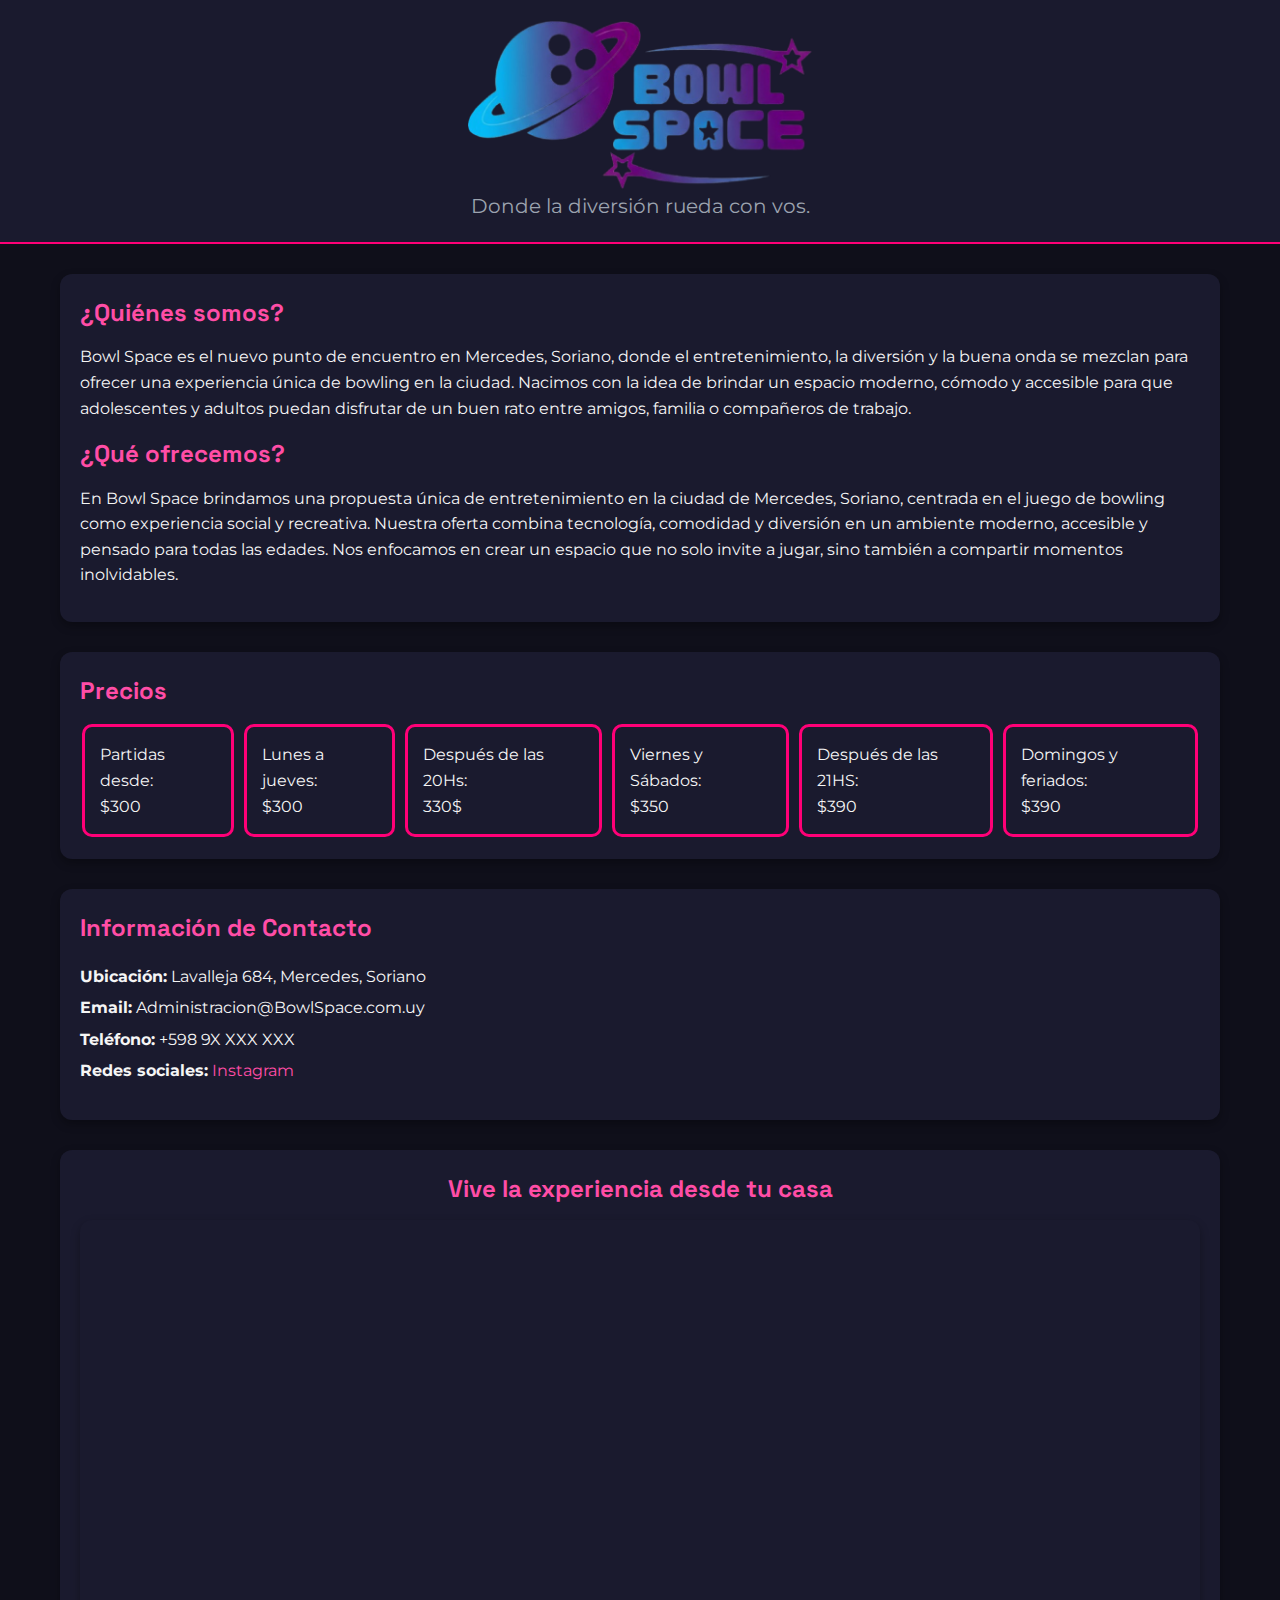
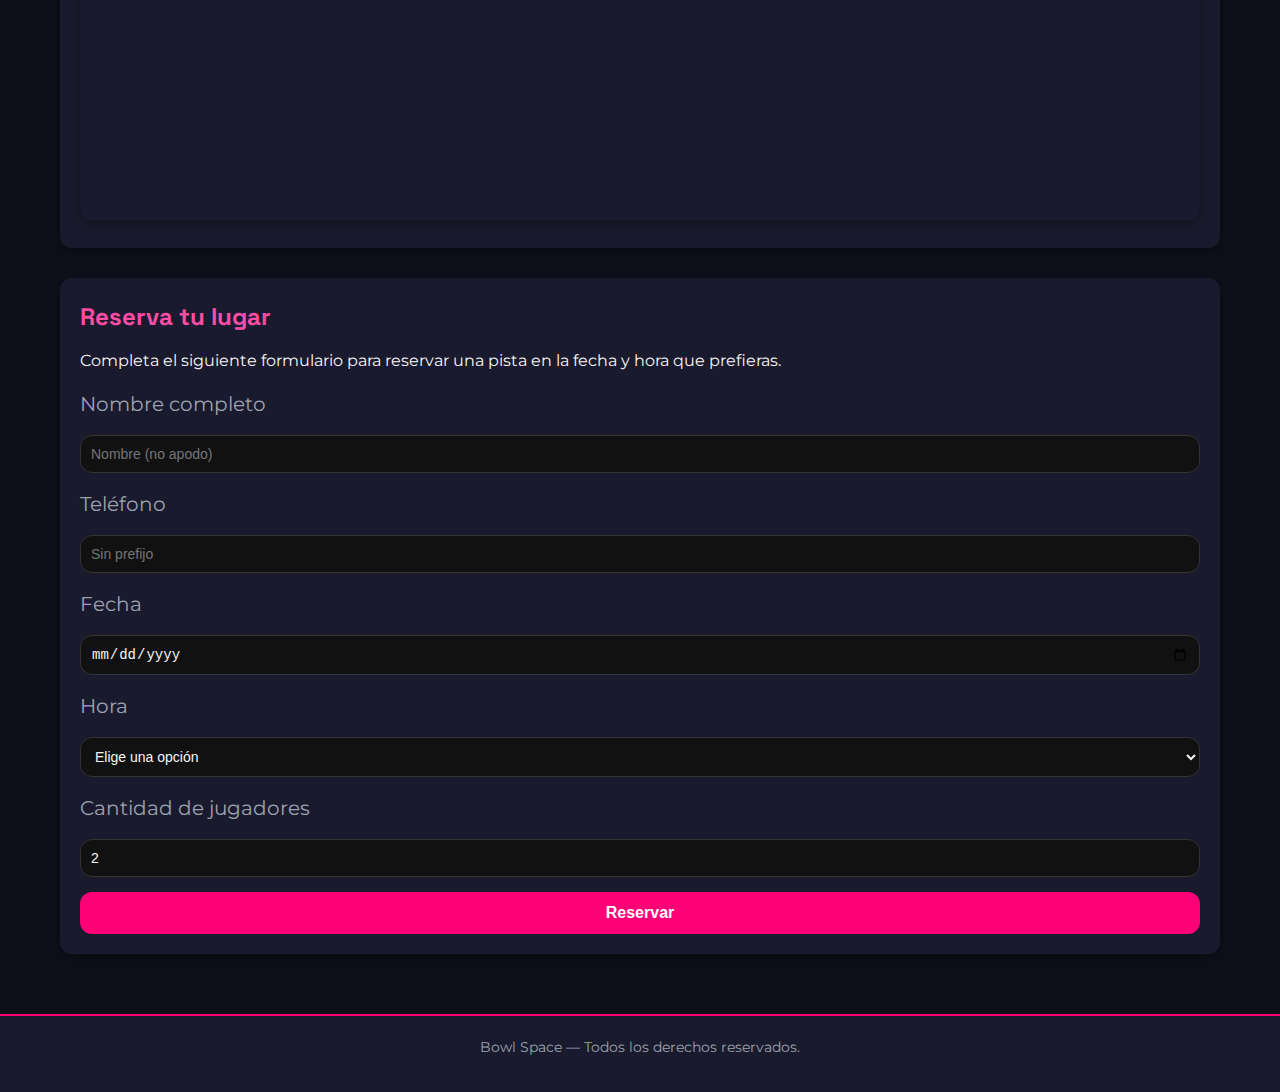
<file: index.html>
<!doctype html>
<html lang="es">
<head>
  <meta charset="utf-8" />
  <meta name="viewport" content="width=device-width, initial-scale=1" />
  <title>Bowl Space</title>
  <link rel="shortcut icon" href="Favicon.png" type="image/x-icon">
  <meta name="description" content="Historia de nuestra empresa de bowling, información de contacto y formulario de reservas." />

  <!-- Google Font -->
  <link href="https://fonts.googleapis.com/css2?family=Montserrat:wght@400;600;800&family=Space+Grotesk:wght@400;600&display=swap" rel="stylesheet">

  <!-- External CSS -->
  <link rel="stylesheet" href="styles.css">
</head>
<body>
<header>
  <div class="brand">
    <img src="Logo.png" alt="Logo Bowl Space" class="logo-img">
    <div class="tag">Donde la diversión rueda con vos.</div>
  </div>
</header>

  <main>
    <section class="about" aria-labelledby="historia">
      <h2 id="Presentacion">¿Quiénes somos?</h2>
      <p>Bowl Space es el nuevo punto de encuentro en Mercedes, Soriano, donde el entretenimiento, la diversión y la buena onda se mezclan para ofrecer una experiencia única de bowling en la ciudad. 
        Nacimos con la idea de brindar un espacio moderno, cómodo y accesible para que adolescentes y adultos puedan disfrutar de un buen rato entre amigos, familia o compañeros de trabajo.</p>
      <h2 id="Presentacion">¿Qué ofrecemos?</h2> 
      <p>En Bowl Space brindamos una propuesta única de entretenimiento en la ciudad de Mercedes, Soriano, centrada en el juego de bowling como experiencia social y recreativa.
        Nuestra oferta combina tecnología, comodidad y diversión en un ambiente moderno, accesible y pensado para todas las edades. Nos enfocamos en crear un espacio que no solo invite a jugar, sino también a compartir momentos inolvidables.</p>
    </section>


    <section class="abou" aria-labelledby="historia">
      <h2 id="Presentacion">Precios</h2>
        <table>
        <tr>
          <td>Partidas desde: <br>$300</td>
          <td>Lunes a jueves: <br>$300 </td>
          <td>Después de las 20Hs: <br>330$</td>
          <td>Viernes y Sábados: <br>$350</td>
          <td>Después de las 21HS: <br>$390</td>
          <td>Domingos y feriados: <br>$390</td>
        </tr>
        </table>
    </section>

<section class="contact" aria-labelledby="contacto">
      <h2 id="contacto">Información de Contacto</h2>
      <ul>
        <li><strong>Ubicación:</strong> Lavalleja 684, Mercedes, Soriano</li>
        <li><strong>Email:</strong> Administracion@BowlSpace.com.uy</li>
        <li><strong>Teléfono:</strong> +598 9X XXX XXX</li>
        <li><strong>Redes sociales:</strong>
          <a href="https://www.instagram.com/bowl_space.uy/">Instagram</a>
        <!-- <a href="#">Facebook</a> ·  · <a href="#">Twitter</a></li> -->
      </ul>
    </section>

    <section id="juego">
      <h2>Vive la experiencia desde tu casa</h2>
      <iframe src="https://scratch.mit.edu/projects/1222929049/embed" allowtransparency="true" width="480px" height="360px" frameborder="0" scrolling="no" allowfullscreen></iframe>
    </section>

    <section class="reservation" aria-labelledby="reserva">
      <h2 id="reserva">Reserva tu lugar</h2>
      <p>Completa el siguiente formulario para reservar una pista en la fecha y hora que prefieras.</p>
      <form id="form-reserva" action="https://formsubmit.co/pedrazo12354@gmail.com" method="POST">
    <!-- Configuración de FormSubmit -->
    <input type="hidden" name="_next" value="https://bowlspace.netlify.app/gracias.html">
    <!-- <input type="hidden" name="_captcha" value="false"> -->
    <input type="hidden" name="_template" value="table">


    <label for="name">Nombre completo</label>
    <input id="name" name="nombre" type="text" placeholder="Nombre (no apodo)" required>


    <label for="phone">Teléfono</label>
    <input id="phone" name="telefono" type="tel" placeholder="Sin prefijo" required>


    <label for="date">Fecha</label>
    <input id="date" name="fecha" type="date" required>
    <script>
      // Establecer la fecha mínima y máxima del input de fecha
      document.addEventListener('DOMContentLoaded', function() {
        var today = new Date();
        var yyyy = today.getFullYear();
        var mm = String(today.getMonth() + 1).padStart(2, '0');
        var dd = String(today.getDate()).padStart(2, '0');
        var minDate = yyyy + '-' + mm + '-' + dd;
        var maxDate = (yyyy + 2) + '-' + mm + '-' + dd;
        var dateInput = document.getElementById('date');
        dateInput.setAttribute('min', minDate);
        dateInput.setAttribute('max', maxDate);
      });
    </script>


    <label for="time">Hora</label>
    <!-- <input id="time" name="hora" type="time" required> -->


    <select name="time" id="time" required>
      <option value="" disabled selected hidden>Elige una opción</option>
      <option value="Reserva De las 13hs a 14hs">13:00 a 14:00</option>
      <option value="Reserva De las 14hs a 15hs">14:00 a 15:00</option>
      <option value="Reserva De las 15hs a 16hs">15:00 a 16:00</option>
      <option value="Reserva De las 16hs a 17hs">16:00 a 17:00</option>
      <option value="Reserva De las 17hs a 18hs">17:00 a 18:00</option>
      <option value="Reserva De las 18hs a 19hs">18:00 a 19:00</option>
      <option value="Reserva De las 19hs a 20hs">19:00 a 20:00</option>
      <option value="Reserva De las 20hs a 21hs">20:00 a 21:00</option>
      <option value="Reserva De las 21hs a 22hs">21:00 a 22:00</option>
      <option value="Reserva De las 22hs a 23hs">22:00 a 23:00</option>
      <option value="Reserva De las 23hs a 24hs">23:00 a 00:00</option>      
    </select>


    <label for="players">Cantidad de jugadores</label>
    <input id="players" name="jugadores" type="number" min="1" max="12" value="2" placeholder="Entre 1 a 12 personas" required>

    
    <button type="submit" class="btn">Reservar</button>
</form>

    </section>
  </main>
  
  <footer>
    <p class="muted">Bowl Space — Todos los derechos reservados.</p>
  </footer>
</body>
</html>
</file>
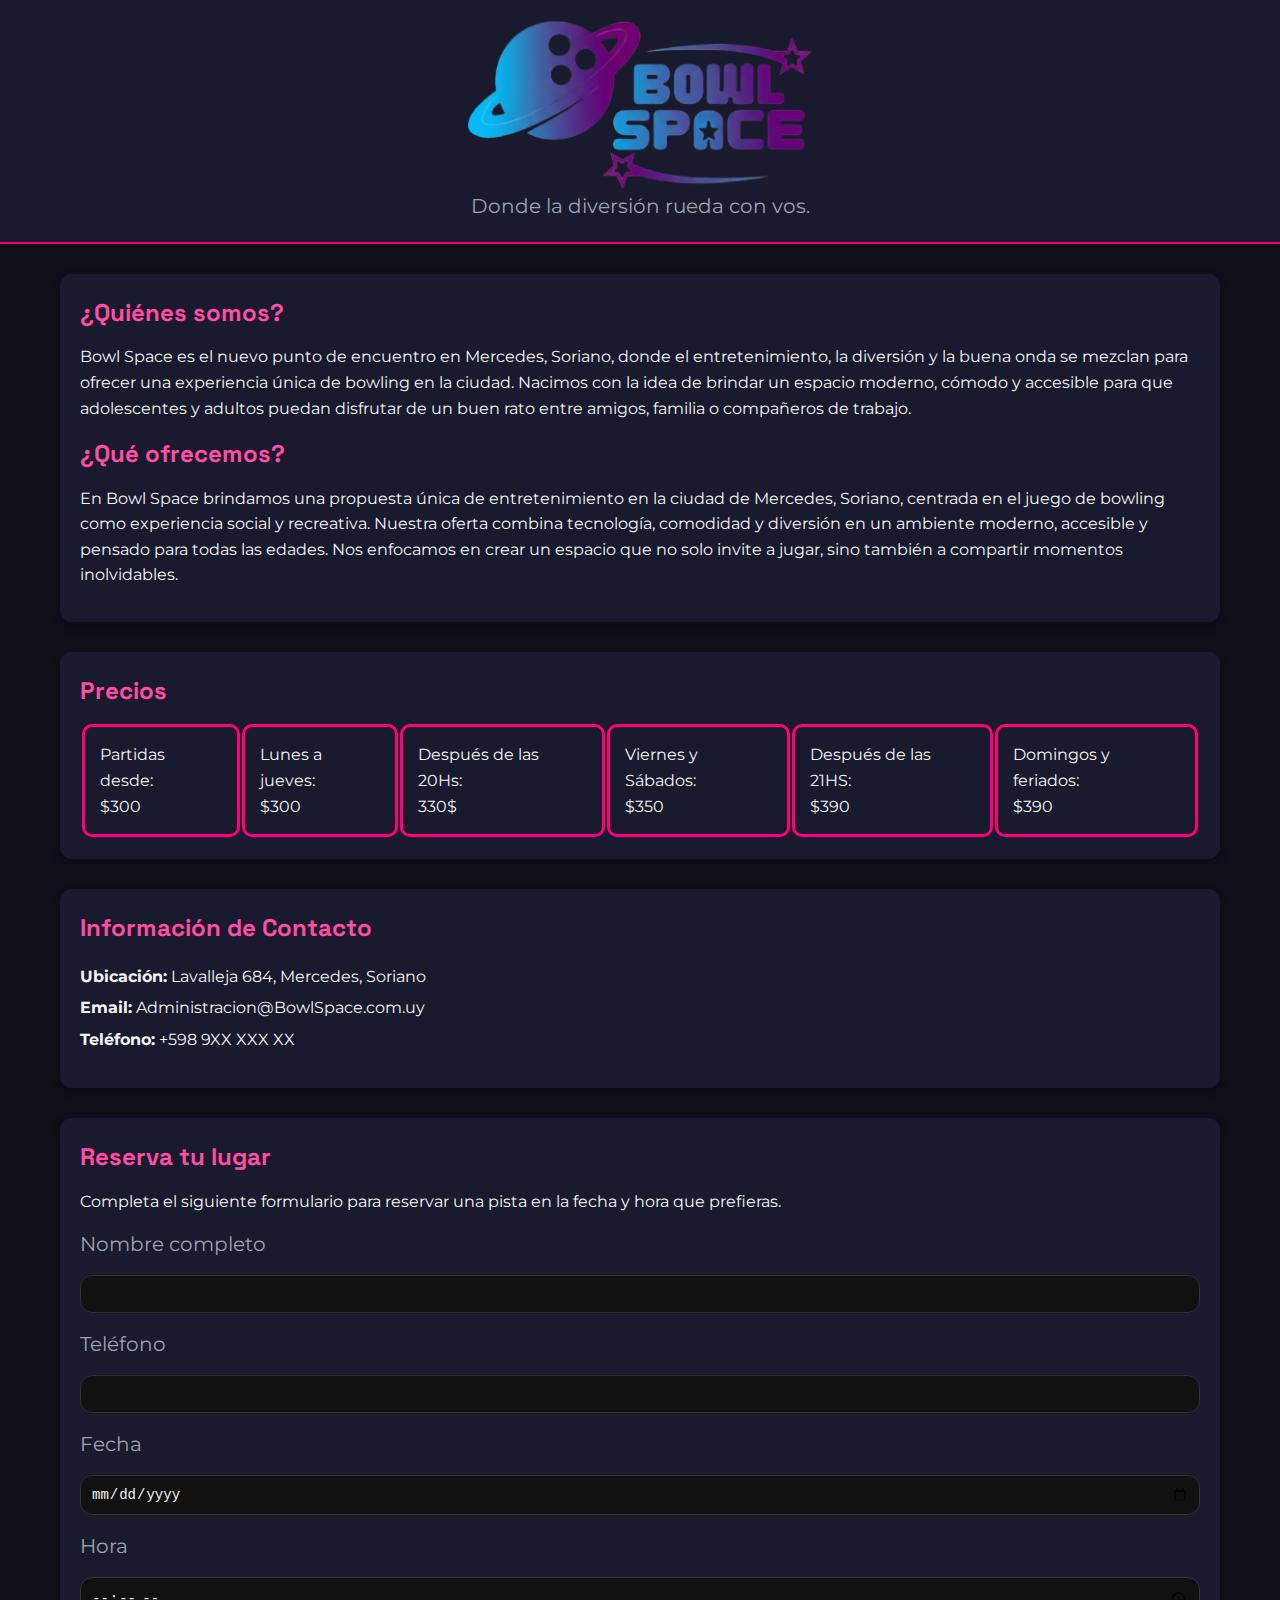
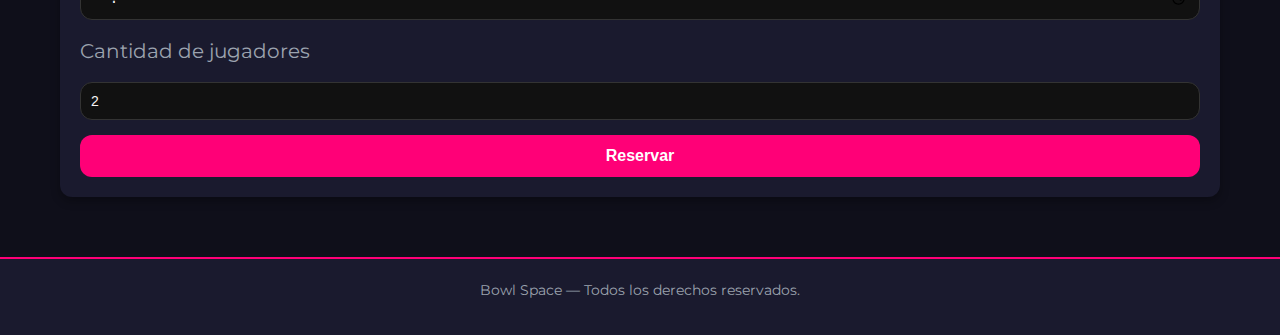
<file: Bowling.html>
<!doctype html>
<html lang="es">
<head>
  <meta charset="utf-8" />
  <meta name="viewport" content="width=device-width, initial-scale=1" />
  <title>Bowl Space</title>
  <meta name="description" content="Historia de nuestra empresa de bowling, información de contacto y formulario de reservas." />

  <!-- Google Font -->
  <link href="https://fonts.googleapis.com/css2?family=Montserrat:wght@400;600;800&family=Space+Grotesk:wght@400;600&display=swap" rel="stylesheet">

  <!-- External CSS -->
  <link rel="stylesheet" href="styles.css">
</head>
<body>
<header>
  <div class="brand">
    <img src="Logo.png" alt="Logo Bowl Space" class="logo-img">
    <div class="tag">Donde la diversión rueda con vos.</div>
  </div>
</header>

  <main>
    <section class="about" aria-labelledby="historia">
      <h2 id="Presentacion">¿Quiénes somos?</h2>
      <p>Bowl Space es el nuevo punto de encuentro en Mercedes, Soriano, donde el entretenimiento, la diversión y la buena onda se mezclan para ofrecer una experiencia única de bowling en la ciudad. 
        Nacimos con la idea de brindar un espacio moderno, cómodo y accesible para que adolescentes y adultos puedan disfrutar de un buen rato entre amigos, familia o compañeros de trabajo.</p>
      <h2 id="Presentacion">¿Qué ofrecemos?</h2> 
      <p>En Bowl Space brindamos una propuesta única de entretenimiento en la ciudad de Mercedes, Soriano, centrada en el juego de bowling como experiencia social y recreativa.
        Nuestra oferta combina tecnología, comodidad y diversión en un ambiente moderno, accesible y pensado para todas las edades. Nos enfocamos en crear un espacio que no solo invite a jugar, sino también a compartir momentos inolvidables.</p>
    </section>


    <section class="about" aria-labelledby="historia">
      <h2 id="Presentacion">Precios</h2>
        <table>
        <tr>
          <td>Partidas desde: <br>$300</td>
          <td>Lunes a jueves: <br>$300 </td>
          <td>Después de las 20Hs: <br>330$</td>
          <td>Viernes y Sábados: <br>$350</td>
          <td>Después de las 21HS: <br>$390</td>
          <td>Domingos y feriados: <br>$390</td>
        </tr>
        </table>
    </section>

<section class="contact" aria-labelledby="contacto">
      <h2 id="contacto">Información de Contacto</h2>
      <ul>
        <li><strong>Ubicación:</strong> Lavalleja 684, Mercedes, Soriano</li>
        <li><strong>Email:</strong> Administracion@BowlSpace.com.uy</li>
        <li><strong>Teléfono:</strong> +598 9XX XXX XX</li>
        <!-- <li><strong>Redes sociales:</strong> 
        <a href="#">Facebook</a> · <a href="#">Instagram</a> · <a href="#">Twitter</a> -->
        </li>
      </ul>
    </section>

    <section class="reservation" aria-labelledby="reserva">
      <h2 id="reserva">Reserva tu lugar</h2>
      <p>Completa el siguiente formulario para reservar una pista en la fecha y hora que prefieras.</p>
      <form id="form-reserva" onsubmit="event.preventDefault();alert('Reserva Realizada con éxito');">
        <label for="name">Nombre completo</label>
        <input id="name" type="text" required>

        <label for="phone">Teléfono</label>
        <input id="phone" type="phone" required>

        <label for="date">Fecha</label>
        <input id="date" type="date" required>

        <label for="time">Hora</label>
        <input id="time" type="time" required>

        <label for="players">Cantidad de jugadores</label>
        <input id="players" type="number" min="1" max="12" value="2" required>

        <button type="submit" class="btn">Reservar</button>
      </form>
    </section>
  </main>

  <footer>
    <p class="muted">Bowl Space — Todos los derechos reservados.</p>
  </footer>
</body>
</html>
</file>
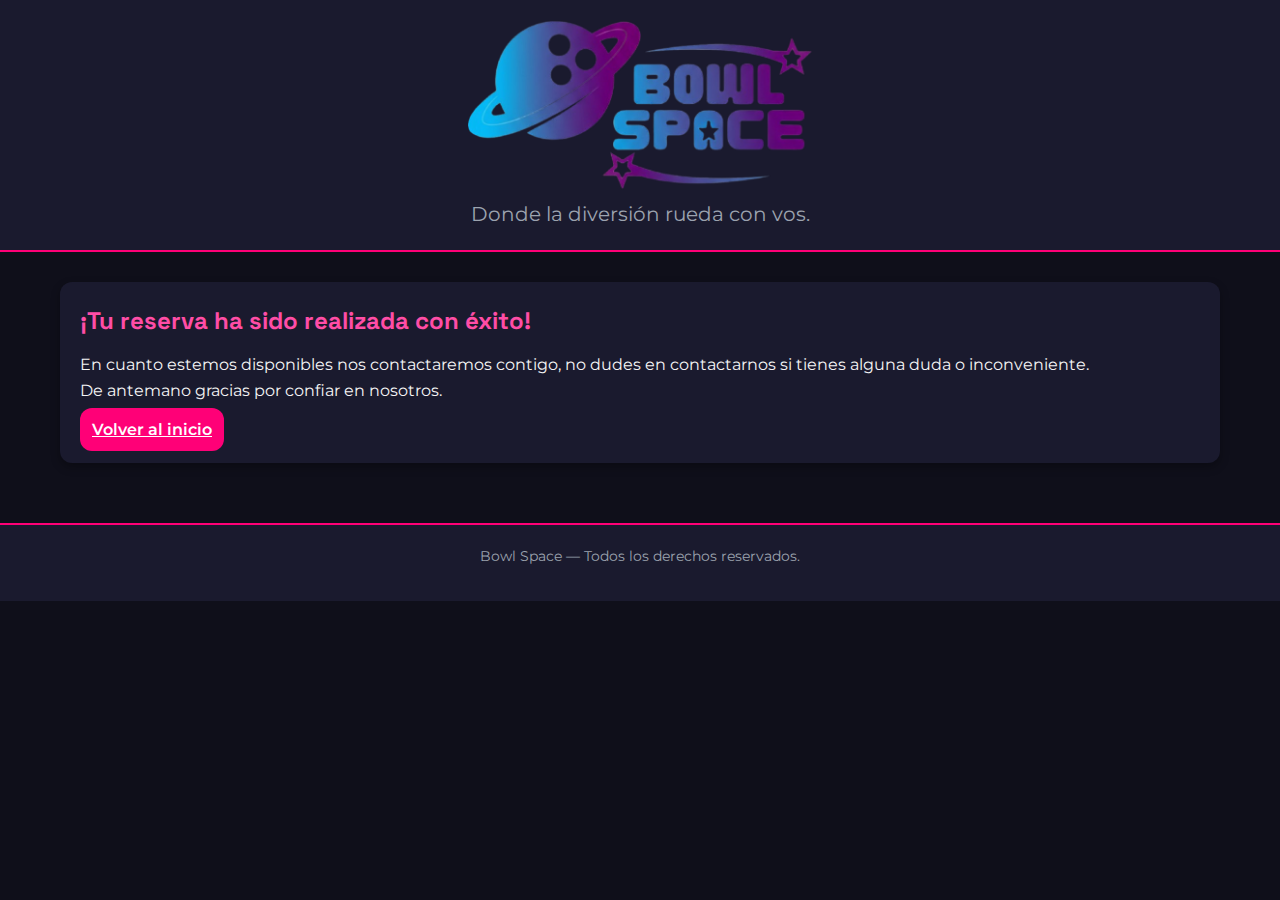
<file: gracias.html>
<!doctype html>
<html lang="es">
<head>
  <meta charset="utf-8" />
  <meta name="viewport" content="width=device-width, initial-scale=1" />
  <title>Bowl Space</title>
  <meta name="description" content="Historia de nuestra empresa de bowling, información de contacto y formulario de reservas." />

  <!-- Google Font -->
  <link href="https://fonts.googleapis.com/css2?family=Montserrat:wght@400;600;800&family=Space+Grotesk:wght@400;600&display=swap" rel="stylesheet">

  <!-- External CSS -->
  <link rel="stylesheet" href="styles.css">
</head>
<body>
<header>
  <div class="brand">
    <a href="index.html">
    <img src="Logo.png" alt="Logo Bowl Space" class="logo-img">
    </a>
    <div class="tag">Donde la diversión rueda con vos.</div>
  </div>
</header>

  <main>
    <section class="about" aria-labelledby="historia">
      <h2 id="Presentacion">¡Tu reserva ha sido realizada con éxito!</h2>
      <p>
        En cuanto estemos disponibles nos contactaremos contigo, no dudes en contactarnos si tienes alguna duda o inconveniente.
        <br>
        De antemano gracias por confiar en nosotros.    
      </p>
      <a href="index.html" class="btn">Volver al inicio</a>
    </section>
  </main>
  
  <footer>
    <p class="muted">Bowl Space — Todos los derechos reservados.</p>
  </footer>
</body>
</html>
</file>
<file: styles.css>
:root {
  --bg: #0f0f1a;
  --card: #1a1a2e;
  --accent: #ff0077;
  --accent-light: #ff4da6;
  --text: #f5f5f5;
  --muted: #9ca3af;
  --radius: 12px;
}

* {
  box-sizing: border-box;
}


.abou tr{
  display: flex;
  gap: 10px;
}


body::-webkit-scrollbar-track{
  background-color: #0404f6;
}
th, td {
  border: 3px solid var(--accent);
  border-radius: 10px;
  padding: 15px;
}

body {
  margin: 0;
  font-family: 'Montserrat', sans-serif;
  background: var(--bg);
  color: var(--text);
  line-height: 1.6;
}

h1, h2, h3 {
  font-family: 'Space Grotesk', sans-serif;
  font-weight: 700;
  margin: 0 0 12px 0;
  color: var(--accent-light);
}

p {
  margin: 0 0 14px 0;
}

ul {
  list-style: none;
  padding: 0;
}

ul li {
  margin: 6px 0;
}

header {
  background: var(--card);
  padding: 20px;
  display: flex;
  justify-content: center;
  align-items: center;
  border-bottom: 2px solid var(--accent);
}

.brand {
  display: flex;
  flex-direction: column;
  align-items: center;
  text-align: center;
  gap: 0px;
}

.logo-img {
  height: 170px;
  width: auto;
}

.tag {
  font-size: 20px;
  color: var(--muted);
}

main {
  max-width: 1200px;
  margin: 0 auto;
  padding: 30px 20px;
}

section {
  margin-bottom: 30px;
  background: var(--card);
  padding: 20px;
  border-radius: var(--radius);
  box-shadow: 0 4px 10px rgba(0,0,0,0.3);
}

.contact a {
  color: var(--accent-light);
  text-decoration: none;
}

.contact a:hover {
  text-decoration: underline;
}

form {
  display: flex;
  flex-direction: column;
  gap: 15px;
}

label {
  font-size: 20px;
  color: var(--muted);
}

input, textarea, select {
  padding: 10px;
  border-radius: var(--radius);
  border: 1px solid #333;
  background: #111;
  color: var(--text);
  font-size: 14px;
}

.btn {
  background: var(--accent);
  color: #fff;
  border: none;
  padding: 12px;
  border-radius: var(--radius);
  font-size: 16px;
  font-weight: 600;
  cursor: pointer;
  transition: background 0.2s;
}

.btn:hover {
  background: var(--accent-light);
}

footer {
  text-align: center;
  padding: 20px;
  background: var(--card);
  border-top: 2px solid var(--accent);
}

.muted {
  color: var(--muted);
  font-size: 14px;
}

#juego {
  text-align: center;
  margin-top: 20px;
}
iframe {
  width:100%;
  height: 600px;
  border: none;
  border-radius: var(--radius);
  box-shadow: 0 4px 10px rgba(0,0,0,0.3);
}

@media screen and (max-width:777px) {
  .abou{
    overflow-x: scroll;
    scrollbar-color:var(--accent-light)#0f0f1a ;
  }
  iframe {
    height: 300px;
  }
}
</file>
